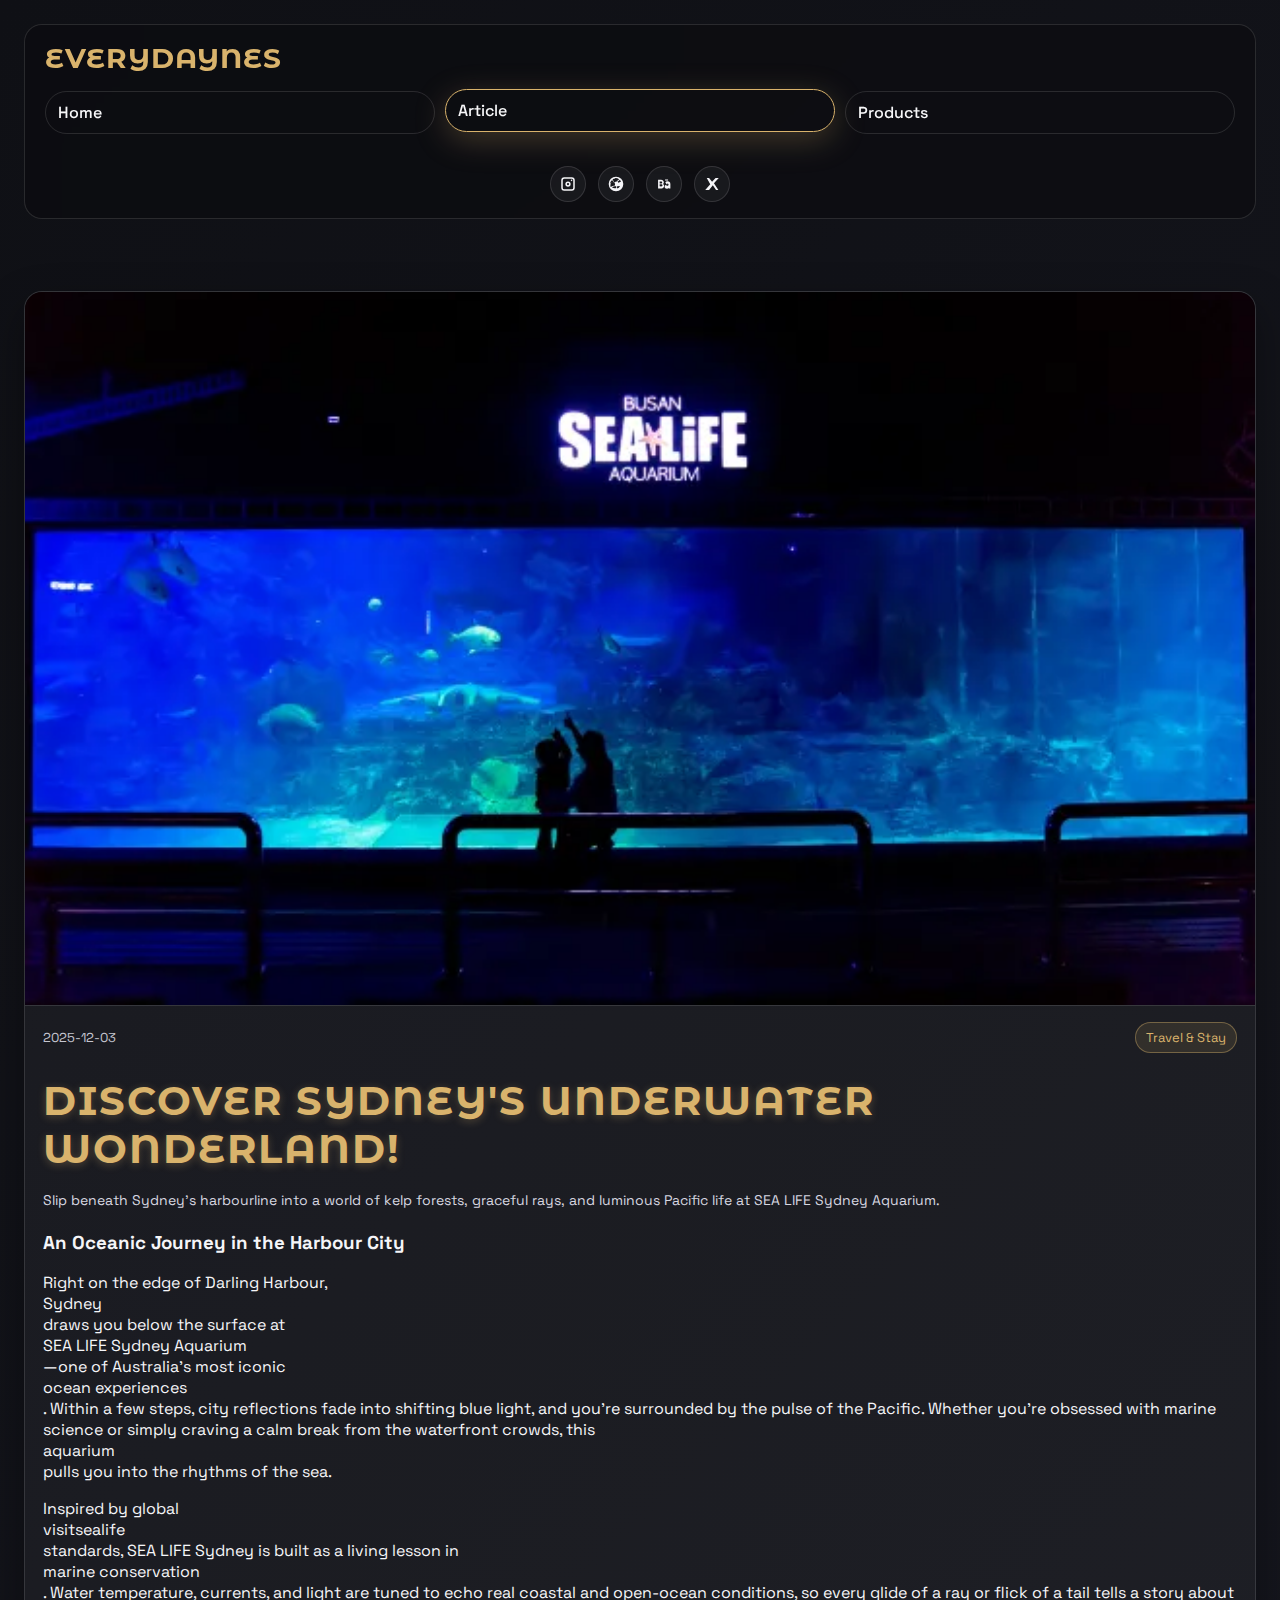
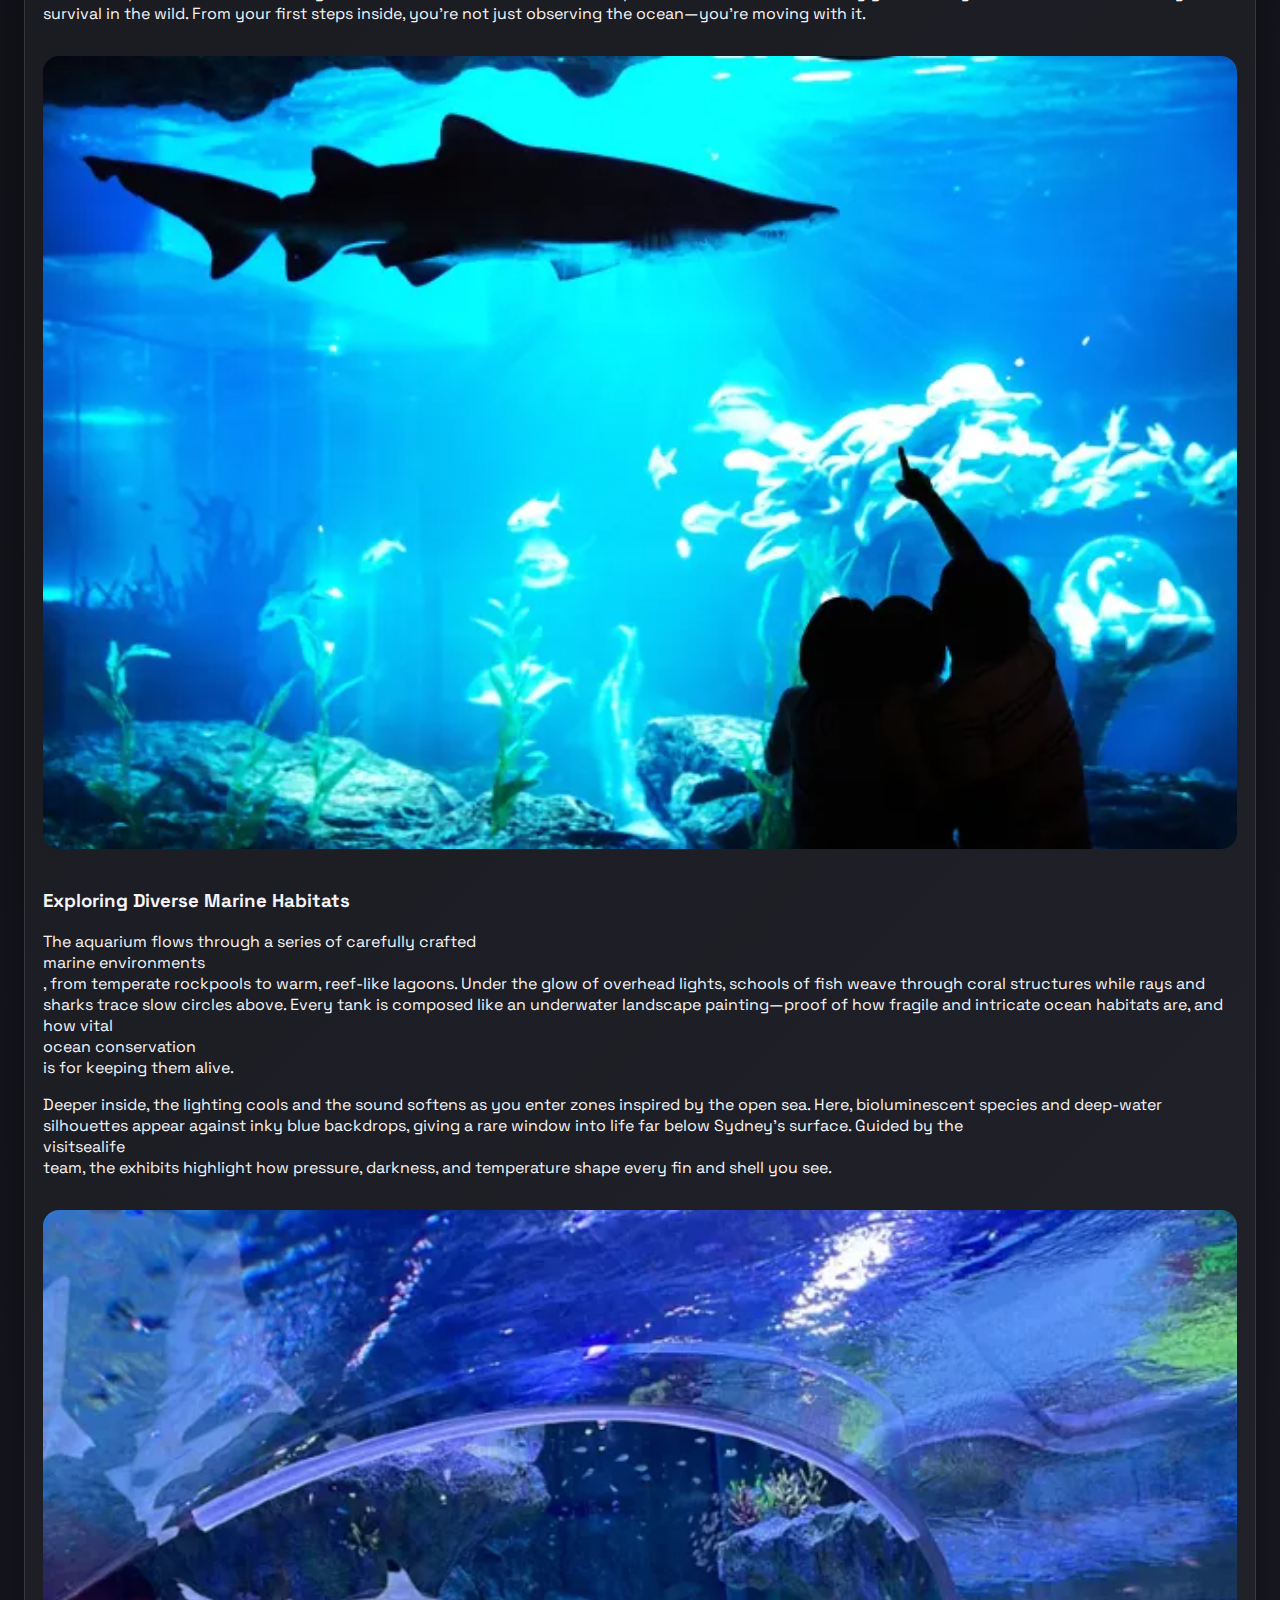
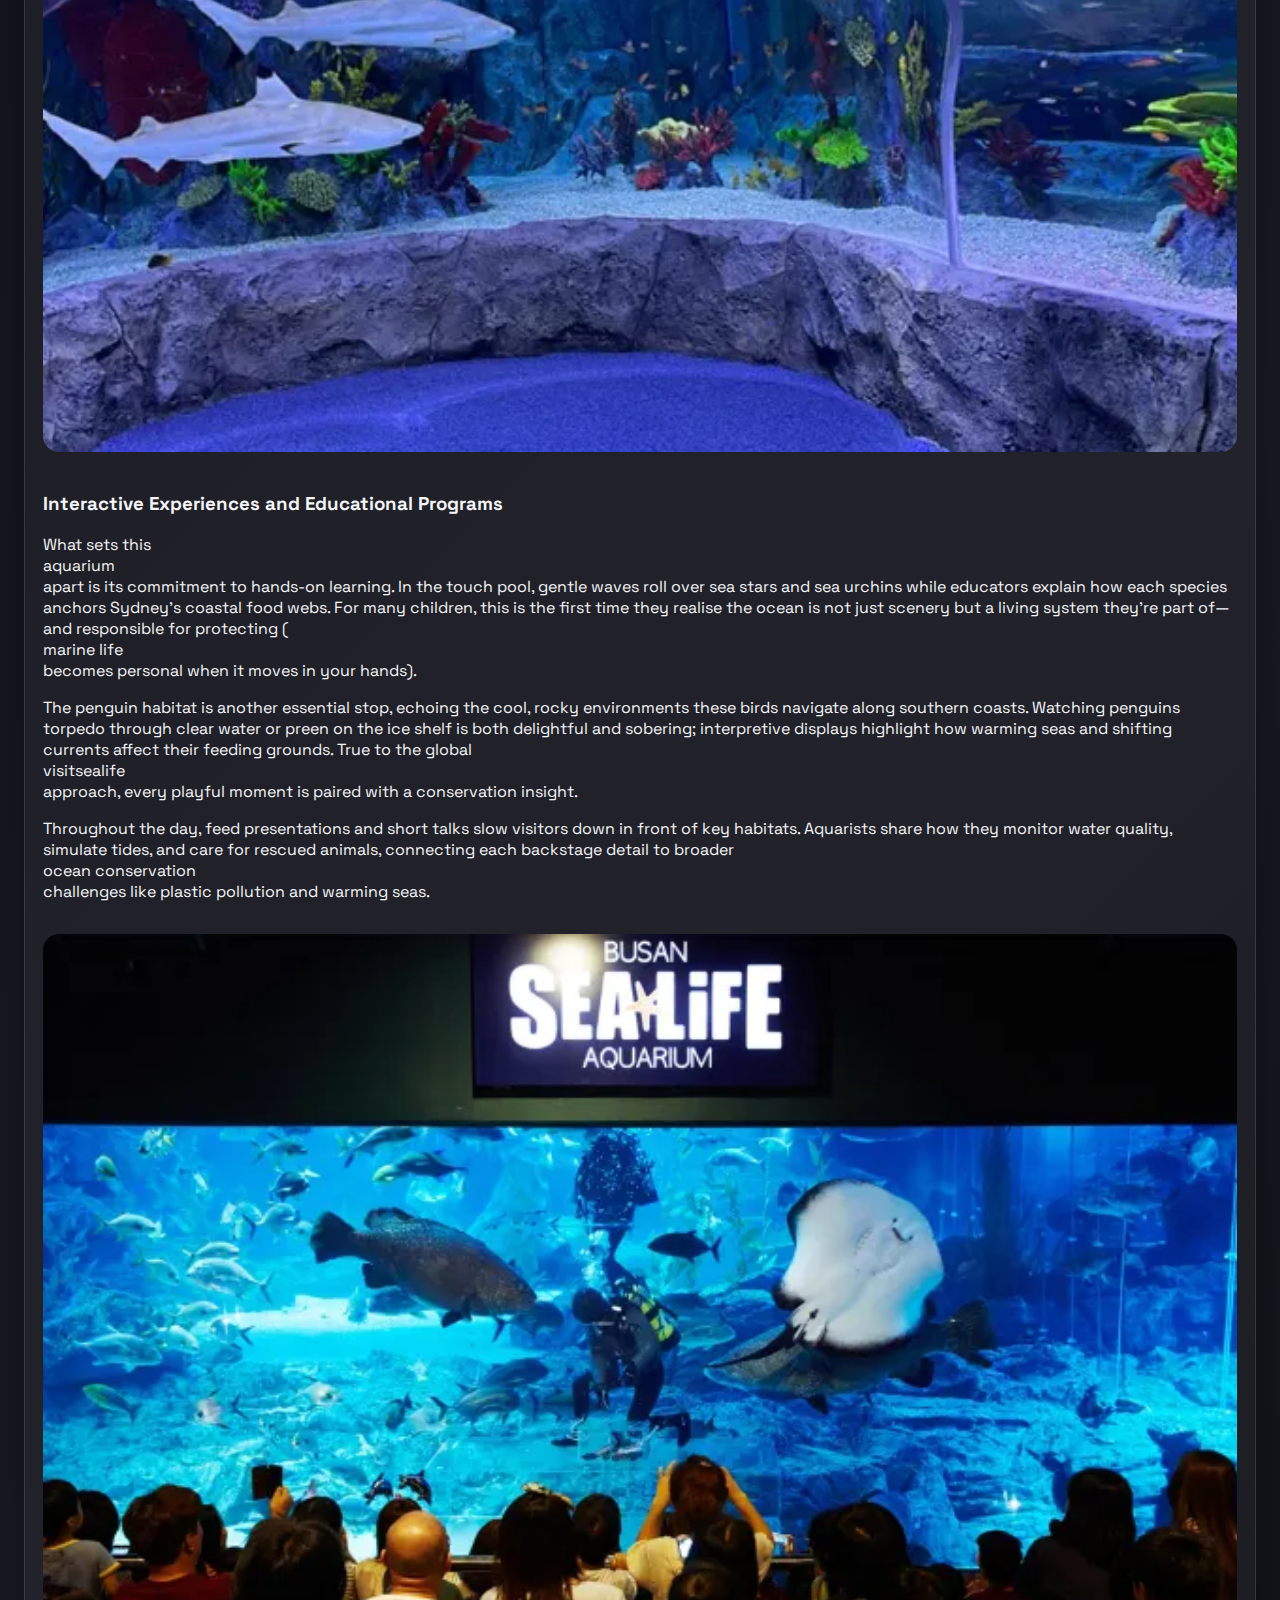
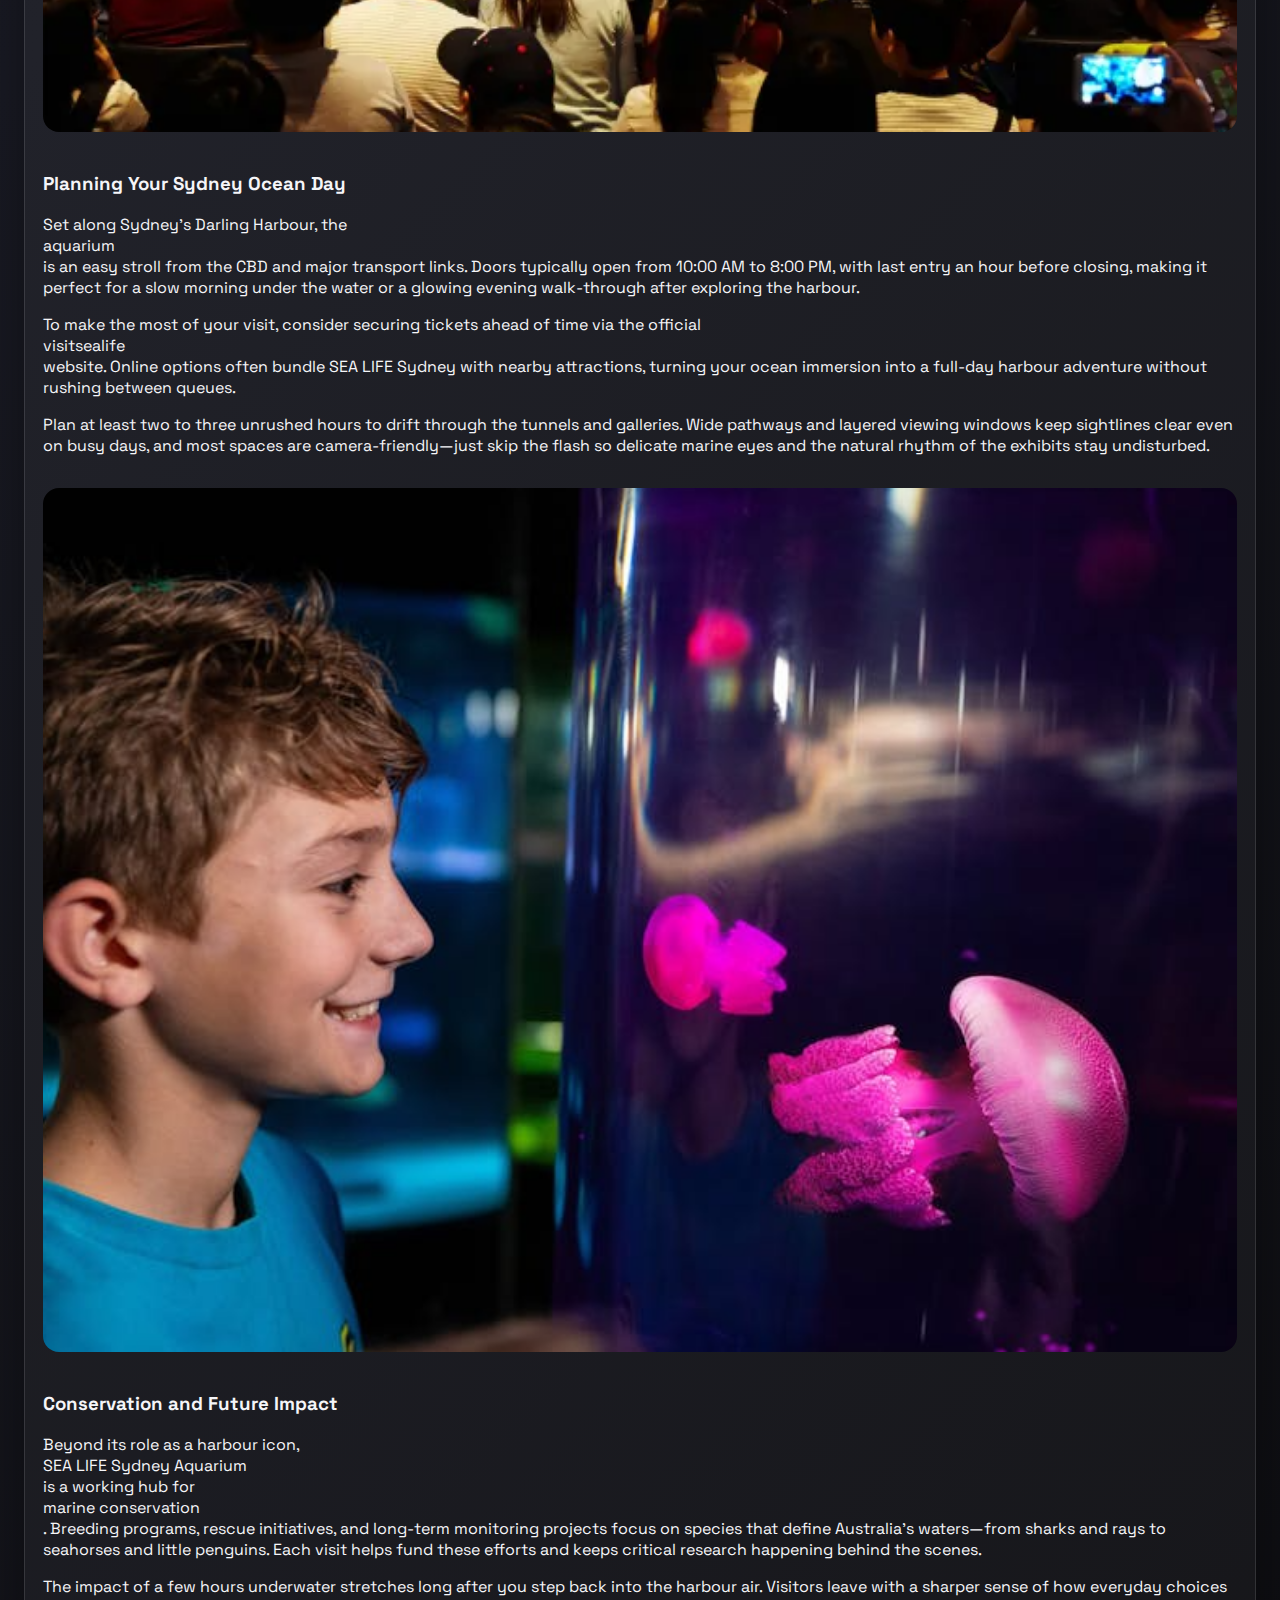
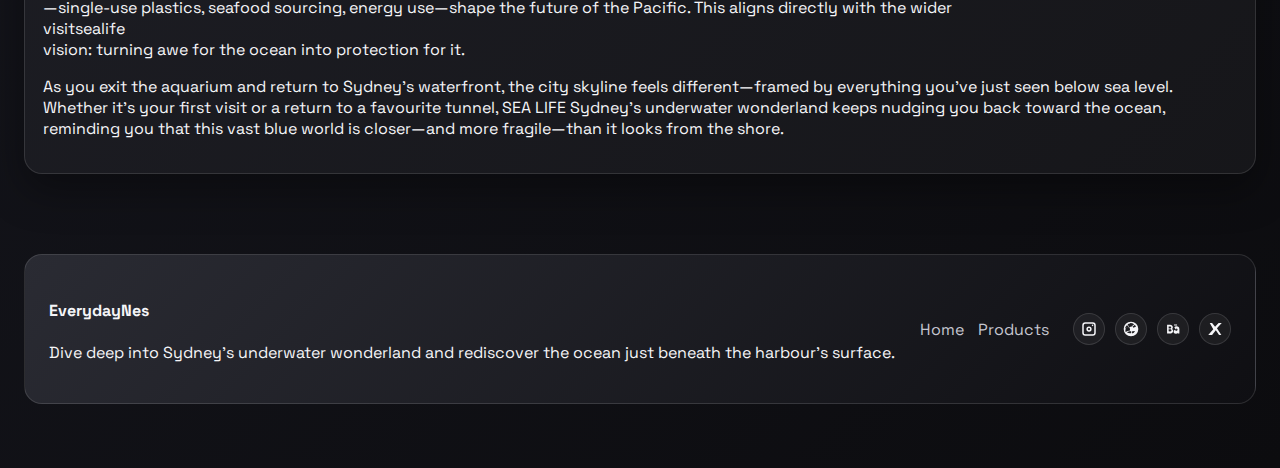
<file: posts/bangkok-underwater-wonderland-2024.html>
<!DOCTYPE html>
<html lang="zh-CN">
<head>
  <meta charset="UTF-8">
  <meta name="viewport" content="width=device-width, initial-scale=1.0">
  <title>Discover Sydney's underwater wonderland! | EverydayNes</title>
  <link rel="preconnect" href="https://fonts.googleapis.com">
  <link rel="preconnect" href="https://fonts.gstatic.com" crossorigin>
  <link href="https://fonts.googleapis.com/css2?family=Space+Grotesk:wght@400;500;700&family=Montserrat+Alternates:wght@500;700&display=swap" rel="stylesheet">
  <link rel="stylesheet" href="https://cdnjs.cloudflare.com/ajax/libs/font-awesome/6.5.2/css/all.min.css">
  <link rel="stylesheet" href="../assets/style.css">
</head>
<body>
  <div class="page-shell">
    <header class="site-header">
      <div class="logo">EverydayNes</div>
      <nav class="nav">
        <a class="nav-link" href="../index.html">Home</a>
        <span class="nav-link active">Article</span>
        <a class="nav-link" href="../products.html">Products</a>
      </nav>
      <div class="top-actions"></div>
      <div class="socials">
        <a href="https://instagram.com/everydaynes" aria-label="Instagram" target="_blank" rel="noreferrer"><svg viewBox="0 0 24 24"><path d="M7 3h10a4 4 0 0 1 4 4v10a4 4 0 0 1-4 4H7a4 4 0 0 1-4-4V7a4 4 0 0 1 4-4zm0 2a2 2 0 0 0-2 2v10a2 2 0 0 0 2 2h10a2 2 0 0 0 2-2V7a2 2 0 0 0-2-2H7zm5 3.5A3.5 3.5 0 1 1 8.5 12 3.5 3.5 0 0 1 12 8.5zm0 2A1.5 1.5 0 1 0 13.5 12 1.5 1.5 0 0 0 12 10.5zm4.75-4.4a1.05 1.05 0 1 1-1.05 1.05 1.05 1.05 0 0 1 1.05-1.05z"/></svg></a>
        <a href="https://dribbble.com/everydaynes" aria-label="Dribbble" target="_blank" rel="noreferrer"><svg viewBox="0 0 24 24"><path d="M12 2.25A9.75 9.75 0 1 0 21.75 12 9.75 9.75 0 0 0 12 2.25zm6.9 9a7.93 7.93 0 0 0-.52-2.28 14.6 14.6 0 0 1-3.4 1.2 22.2 22.2 0 0 0-.7-1.4 13 13 0 0 0 2.9-2.4 7.77 7.77 0 0 1 1.72 4.88zm-2.82-5.7a11.4 11.4 0 0 1-2.6 2.2 18.3 18.3 0 0 0-3-3.78A7.78 7.78 0 0 1 16.08 5.6zm-5.18-1.1a16.5 16.5 0 0 1 3.15 4.02A13.5 13.5 0 0 1 9.2 9.5a16.4 16.4 0 0 0-1.72-3.8A7.8 7.8 0 0 1 10.9 4.5zM6.8 6.5a14.6 14.6 0 0 1 2 3.65 13.9 13.9 0 0 0-4.7.5A7.8 7.8 0 0 1 6.8 6.5zm-2 5.5a6.3 6.3 0 0 1 .2-1.56 12.3 12.3 0 0 1 5.18-.6 23 23 0 0 1 .6 4.16h-.1a14.3 14.3 0 0 0-5.88 2.16A7.77 7.77 0 0 1 4.8 12zm1.7 4.46a12.7 12.7 0 0 1 5-1.82 21.6 21.6 0 0 1 1 2.7 7.74 7.74 0 0 1-6-.88zm7.3 1.62a23.5 23.5 0 0 0-1-2.62 10.9 10.9 0 0 1 4.42-.6 7.8 7.8 0 0 1-3.42 3.22z"/></svg></a>
        <a href="https://www.behance.net/everydaynes" aria-label="Behance" target="_blank" rel="noreferrer"><svg viewBox="0 0 24 24"><path d="M4.1 6.2h4.3a3.4 3.4 0 0 1 2.5 5.7A3.4 3.4 0 0 1 8.6 18H4.1zm4 5.1c.9 0 1.5-.6 1.5-1.4S9 8.5 8.1 8.5H6.2v2.8zm.2 4.1c1 0 1.7-.7 1.7-1.6s-.7-1.6-1.7-1.6H6.2V15zM13.8 9.7c.6-.9 1.6-1.4 3-1.4 2.2 0 3.7 1.3 3.7 3.6V18h-2.2v-.8a3 3 0 0 1-2.6 1c-1.6 0-2.9-.9-2.9-2.5s1.1-2.4 3-2.6l2.5-.2c0-.9-.5-1.4-1.5-1.4a1.7 1.7 0 0 0-1.6.9zm1.3 4c0 .6.5 1 1.2 1 .9 0 1.6-.6 1.6-1.6v-.4l-1.7.2c-.7.1-1.1.4-1.1.8zM13.4 6h4v1.2h-4z"/></svg></a>
        <a href="https://x.com/everydaynes" aria-label="X" target="_blank" rel="noreferrer"><svg viewBox="0 0 24 24"><path d="M5 4h3.1l4 5 4.7-5H21l-6.4 7.1 5.9 8.9h-3.1l-4.3-6.4-5 6.4H3l6.7-7.8z"/></svg></a>
      </div>
    </header>

    <main class="section">
      <article class="card">
        <div class="card-img">
          <img src="../images/头图.png" alt="Sydney underwater aquarium with colorful marine life and reef hues">
        </div>
        <div class="card-body">
          <div class="card-meta">
            <span>2025-12-03</span>
            <span class="pill">Travel & Stay</span>
          </div>
          <h1 class="card-title" style="font-size: 2.5rem; font-weight: 700; line-height: 1.2; margin: 24px 0 16px 0; color: #d9b36c; text-transform: uppercase; letter-spacing: 2px; font-family: 'Montserrat Alternates', sans-serif; text-shadow: 0 2px 8px rgba(217, 179, 108, 0.3);">Discover Sydney's underwater wonderland!</h1>
          <p class="card-excerpt">Slip beneath Sydney’s harbourline into a world of kelp forests, graceful rays, and luminous Pacific life at SEA LIFE Sydney Aquarium.</p>

          <div class="article-content">
            <h3>An Oceanic Journey in the Harbour City</h3>
            <p>Right on the edge of Darling Harbour, <a href="https://www.linkhaitao.com/index.php?mod=lhdeal&track=c6a2iuRs4CIKNREP3hCNCdYXKvhJEc4_aj0QmEadQryJCRJGh017eRA9_bT2_awo_b6baZnMgPM9gGDdTxun_aj6_ammw_c&new=https%3A%2F%2Fwww.visitsealife.com%2Fsydney%2F">Sydney</a> draws you below the surface at <a href="https://www.linkhaitao.com/index.php?mod=lhdeal&track=c6a2iuRs4CIKNREP3hCNCdYXKvhJEc4_aj0QmEadQryJCRJGh017eRA9_bT2_awo_b6baZnMgPM9gGDdTxun_aj6_ammw_c&new=https%3A%2F%2Fwww.visitsealife.com%2Fsydney%2F">SEA LIFE Sydney Aquarium</a>—one of Australia's most iconic <a href="https://www.linkhaitao.com/index.php?mod=lhdeal&track=c6a2iuRs4CIKNREP3hCNCdYXKvhJEc4_aj0QmEadQryJCRJGh017eRA9_bT2_awo_b6baZnMgPM9gGDdTxun_aj6_ammw_c&new=https%3A%2F%2Fwww.visitsealife.com%2Fsydney%2F">ocean experiences</a>. Within a few steps, city reflections fade into shifting blue light, and you’re surrounded by the pulse of the Pacific. Whether you’re obsessed with marine science or simply craving a calm break from the waterfront crowds, this <a href="https://www.linkhaitao.com/index.php?mod=lhdeal&track=c6a2iuRs4CIKNREP3hCNCdYXKvhJEc4_aj0QmEadQryJCRJGh017eRA9_bT2_awo_b6baZnMgPM9gGDdTxun_aj6_ammw_c&new=https%3A%2F%2Fwww.visitsealife.com%2Fsydney%2F">aquarium</a> pulls you into the rhythms of the sea.</p>

            <p>Inspired by global <a href="https://www.linkhaitao.com/index.php?mod=lhdeal&track=c6a2iuRs4CIKNREP3hCNCdYXKvhJEc4_aj0QmEadQryJCRJGh017eRA9_bT2_awo_b6baZnMgPM9gGDdTxun_aj6_ammw_c&new=https%3A%2F%2Fwww.visitsealife.com%2Fsydney%2F">visitsealife</a> standards, SEA LIFE Sydney is built as a living lesson in <a href="https://www.linkhaitao.com/index.php?mod=lhdeal&track=c6a2iuRs4CIKNREP3hCNCdYXKvhJEc4_aj0QmEadQryJCRJGh017eRA9_bT2_awo_b6baZnMgPM9gGDdTxun_aj6_ammw_c&new=https%3A%2F%2Fwww.visitsealife.com%2Fsydney%2F">marine conservation</a>. Water temperature, currents, and light are tuned to echo real coastal and open-ocean conditions, so every glide of a ray or flick of a tail tells a story about survival in the wild. From your first steps inside, you’re not just observing the ocean—you’re moving with it.</p>

            <img src="../images/1.png" alt="Colorful coral reef exhibit with tropical fish" style="width:100%;border-radius:16px;margin:16px 0;">

            <h3>Exploring Diverse Marine Habitats</h3>
            <p>The aquarium flows through a series of carefully crafted <a href="https://www.linkhaitao.com/index.php?mod=lhdeal&track=c6a2iuRs4CIKNREP3hCNCdYXKvhJEc4_aj0QmEadQryJCRJGh017eRA9_bT2_awo_b6baZnMgPM9gGDdTxun_aj6_ammw_c&new=https%3A%2F%2Fwww.visitsealife.com%2Fsydney%2F">marine environments</a>, from temperate rockpools to warm, reef-like lagoons. Under the glow of overhead lights, schools of fish weave through coral structures while rays and sharks trace slow circles above. Every tank is composed like an underwater landscape painting—proof of how fragile and intricate ocean habitats are, and how vital <a href="https://www.linkhaitao.com/index.php?mod=lhdeal&track=c6a2iuRs4CIKNREP3hCNCdYXKvhJEc4_aj0QmEadQryJCRJGh017eRA9_bT2_awo_b6baZnMgPM9gGDdTxun_aj6_ammw_c&new=https%3A%2F%2Fwww.visitsealife.com%2Fsydney%2F">ocean conservation</a> is for keeping them alive.</p>

            <p>Deeper inside, the lighting cools and the sound softens as you enter zones inspired by the open sea. Here, bioluminescent species and deep-water silhouettes appear against inky blue backdrops, giving a rare window into life far below Sydney’s surface. Guided by the <a href="https://www.linkhaitao.com/index.php?mod=lhdeal&track=c6a2iuRs4CIKNREP3hCNCdYXKvhJEc4_aj0QmEadQryJCRJGh017eRA9_bT2_awo_b6baZnMgPM9gGDdTxun_aj6_ammw_c&new=https%3A%2F%2Fwww.visitsealife.com%2Fsydney%2F">visitsealife</a> team, the exhibits highlight how pressure, darkness, and temperature shape every fin and shell you see.</p>

            <img src="../images/2.png" alt="Shark tunnel walkthrough experience" style="width:100%;border-radius:16px;margin:16px 0;">

            <h3>Interactive Experiences and Educational Programs</h3>
            <p>What sets this <a href="https://www.linkhaitao.com/index.php?mod=lhdeal&track=c6a2iuRs4CIKNREP3hCNCdYXKvhJEc4_aj0QmEadQryJCRJGh017eRA9_bT2_awo_b6baZnMgPM9gGDdTxun_aj6_ammw_c&new=https%3A%2F%2Fwww.visitsealife.com%2Fsydney%2F">aquarium</a> apart is its commitment to hands-on learning. In the touch pool, gentle waves roll over sea stars and sea urchins while educators explain how each species anchors Sydney’s coastal food webs. For many children, this is the first time they realise the ocean is not just scenery but a living system they’re part of—and responsible for protecting (<a href="https://www.linkhaitao.com/index.php?mod=lhdeal&track=c6a2iuRs4CIKNREP3hCNCdYXKvhJEc4_aj0QmEadQryJCRJGh017eRA9_bT2_awo_b6baZnMgPM9gGDdTxun_aj6_ammw_c&new=https%3A%2F%2Fwww.visitsealife.com%2Fsydney%2F">marine life</a> becomes personal when it moves in your hands).</p>

            <p>The penguin habitat is another essential stop, echoing the cool, rocky environments these birds navigate along southern coasts. Watching penguins torpedo through clear water or preen on the ice shelf is both delightful and sobering; interpretive displays highlight how warming seas and shifting currents affect their feeding grounds. True to the global <a href="https://www.linkhaitao.com/index.php?mod=lhdeal&track=c6a2iuRs4CIKNREP3hCNCdYXKvhJEc4_aj0QmEadQryJCRJGh017eRA9_bT2_awo_b6baZnMgPM9gGDdTxun_aj6_ammw_c&new=https%3A%2F%2Fwww.visitsealife.com%2Fsydney%2F">visitsealife</a> approach, every playful moment is paired with a conservation insight.</p>

            <p>Throughout the day, feed presentations and short talks slow visitors down in front of key habitats. Aquarists share how they monitor water quality, simulate tides, and care for rescued animals, connecting each backstage detail to broader <a href="https://www.linkhaitao.com/index.php?mod=lhdeal&track=c6a2iuRs4CIKNREP3hCNCdYXKvhJEc4_aj0QmEadQryJCRJGh017eRA9_bT2_awo_b6baZnMgPM9gGDdTxun_aj6_ammw_c&new=https%3A%2F%2Fwww.visitsealife.com%2Fsydney%2F">ocean conservation</a> challenges like plastic pollution and warming seas.</p>

            <img src="../images/3.png" alt="Children interacting with marine life in touch pool" style="width:100%;border-radius:16px;margin:16px 0;">

            <h3>Planning Your Sydney Ocean Day</h3>
            <p>Set along Sydney’s Darling Harbour, the <a href="https://www.linkhaitao.com/index.php?mod=lhdeal&track=c6a2iuRs4CIKNREP3hCNCdYXKvhJEc4_aj0QmEadQryJCRJGh017eRA9_bT2_awo_b6baZnMgPM9gGDdTxun_aj6_ammw_c&new=https%3A%2F%2Fwww.visitsealife.com%2Fsydney%2F">aquarium</a> is an easy stroll from the CBD and major transport links. Doors typically open from 10:00 AM to 8:00 PM, with last entry an hour before closing, making it perfect for a slow morning under the water or a glowing evening walk-through after exploring the harbour.</p>

            <p>To make the most of your visit, consider securing tickets ahead of time via the official <a href="https://www.linkhaitao.com/index.php?mod=lhdeal&track=c6a2iuRs4CIKNREP3hCNCdYXKvhJEc4_aj0QmEadQryJCRJGh017eRA9_bT2_awo_b6baZnMgPM9gGDdTxun_aj6_ammw_c&new=https%3A%2F%2Fwww.visitsealife.com%2Fsydney%2F">visitsealife</a> website. Online options often bundle SEA LIFE Sydney with nearby attractions, turning your ocean immersion into a full-day harbour adventure without rushing between queues.</p>

            <p>Plan at least two to three unrushed hours to drift through the tunnels and galleries. Wide pathways and layered viewing windows keep sightlines clear even on busy days, and most spaces are camera-friendly—just skip the flash so delicate marine eyes and the natural rhythm of the exhibits stay undisturbed.</p>

            <img src="../images/4.png" alt="Stunning jellyfish display with colorful lighting" style="width:100%;border-radius:16px;margin:16px 0;">

            <h3>Conservation and Future Impact</h3>
            <p>Beyond its role as a harbour icon, <a href="https://www.linkhaitao.com/index.php?mod=lhdeal&track=c6a2iuRs4CIKNREP3hCNCdYXKvhJEc4_aj0QmEadQryJCRJGh017eRA9_bT2_awo_b6baZnMgPM9gGDdTxun_aj6_ammw_c&new=https%3A%2F%2Fwww.visitsealife.com%2Fsydney%2F">SEA LIFE Sydney Aquarium</a> is a working hub for <a href="https://www.linkhaitao.com/index.php?mod=lhdeal&track=c6a2iuRs4CIKNREP3hCNCdYXKvhJEc4_aj0QmEadQryJCRJGh017eRA9_bT2_awo_b6baZnMgPM9gGDdTxun_aj6_ammw_c&new=https%3A%2F%2Fwww.visitsealife.com%2Fsydney%2F">marine conservation</a>. Breeding programs, rescue initiatives, and long-term monitoring projects focus on species that define Australia’s waters—from sharks and rays to seahorses and little penguins. Each visit helps fund these efforts and keeps critical research happening behind the scenes.</p>

            <p>The impact of a few hours underwater stretches long after you step back into the harbour air. Visitors leave with a sharper sense of how everyday choices—single-use plastics, seafood sourcing, energy use—shape the future of the Pacific. This aligns directly with the wider <a href="https://www.linkhaitao.com/index.php?mod=lhdeal&track=c6a2iuRs4CIKNREP3hCNCdYXKvhJEc4_aj0QmEadQryJCRJGh017eRA9_bT2_awo_b6baZnMgPM9gGDdTxun_aj6_ammw_c&new=https%3A%2F%2Fwww.visitsealife.com%2Fsydney%2F">visitsealife</a> vision: turning awe for the ocean into protection for it.</p>

            <p>As you exit the aquarium and return to Sydney’s waterfront, the city skyline feels different—framed by everything you’ve just seen below sea level. Whether it’s your first visit or a return to a favourite tunnel, SEA LIFE Sydney’s underwater wonderland keeps nudging you back toward the ocean, reminding you that this vast blue world is closer—and more fragile—than it looks from the shore.</p>
          </div>
        </div>
      </article>
    </main>

    <footer class="site-footer">
      <div class="footer-mission">
        <h4>EverydayNes</h4>
        <p>Dive deep into Sydney's underwater wonderland and rediscover the ocean just beneath the harbour’s surface.</p>
      </div>
      <div class="footer-links">
        <a href="../index.html">Home</a>
        <a href="../products.html">Products</a>
      </div>
      <div class="footer-socials">
        <a href="https://instagram.com/everydaynes" aria-label="Instagram" target="_blank" rel="noreferrer"><svg viewBox="0 0 24 24"><path d="M7 3h10a4 4 0 0 1 4 4v10a4 4 0 0 1-4 4H7a4 4 0 0 1-4-4V7a4 4 0 0 1 4-4zm0 2a2 2 0 0 0-2 2v10a2 2 0 0 0 2 2h10a2 2 0 0 0 2-2V7a2 2 0 0 0-2-2H7zm5 3.5A3.5 3.5 0 1 1 8.5 12 3.5 3.5 0 0 1 12 8.5zm0 2A1.5 1.5 0 1 0 13.5 12 1.5 1.5 0 0 0 12 10.5zm4.75-4.4a1.05 1.05 0 1 1-1.05 1.05 1.05 1.05 0 0 1 1.05-1.05z"/></svg></a>
        <a href="https://dribbble.com/everydaynes" aria-label="Dribbble" target="_blank" rel="noreferrer"><svg viewBox="0 0 24 24"><path d="M12 2.25A9.75 9.75 0 1 0 21.75 12 9.75 9.75 0 0 0 12 2.25zm6.9 9a7.93 7.93 0 0 0-.52-2.28 14.6 14.6 0 0 1-3.4 1.2 22.2 22.2 0 0 0-.7-1.4 13 13 0 0 0 2.9-2.4 7.77 7.77 0 0 1 1.72 4.88zm-2.82-5.7a11.4 11.4 0 0 1-2.6 2.2 18.3 18.3 0 0 0-3-3.78A7.78 7.78 0 0 1 16.08 5.6zm-5.18-1.1a16.5 16.5 0 0 1 3.15 4.02A13.5 13.5 0 0 1 9.2 9.5a16.4 16.4 0 0 0-1.72-3.8A7.8 7.8 0 0 1 10.9 4.5zM6.8 6.5a14.6 14.6 0 0 1 2 3.65 13.9 13.9 0 0 0-4.7.5A7.8 7.8 0 0 1 6.8 6.5zm-2 5.5a6.3 6.3 0 0 1 .2-1.56 12.3 12.3 0 0 1 5.18-.6 23 23 0 0 1 .6 4.16h-.1a14.3 14.3 0 0 0-5.88 2.16A7.77 7.77 0 0 1 4.8 12zm1.7 4.46a12.7 12.7 0 0 1 5-1.82 21.6 21.6 0 0 1 1 2.7 7.74 7.74 0 0 1-6-.88zm7.3 1.62a23.5 23.5 0 0 0-1-2.62 10.9 10.9 0 0 1 4.42-.6 7.8 7.8 0 0 1-3.42 3.22z"/></svg></a>
        <a href="https://www.behance.net/everydaynes" aria-label="Behance" target="_blank" rel="noreferrer"><svg viewBox="0 0 24 24"><path d="M4.1 6.2h4.3a3.4 3.4 0 0 1 2.5 5.7A3.4 3.4 0 0 1 8.6 18H4.1zm4 5.1c.9 0 1.5-.6 1.5-1.4S9 8.5 8.1 8.5H6.2v2.8zm.2 4.1c1 0 1.7-.7 1.7-1.6s-.7-1.6-1.7-1.6H6.2V15zM13.8 9.7c.6-.9 1.6-1.4 3-1.4 2.2 0 3.7 1.3 3.7 3.6V18h-2.2v-.8a3 3 0 0 1-2.6 1c-1.6 0-2.9-.9-2.9-2.5s1.1-2.4 3-2.6l2.5-.2c0-.9-.5-1.4-1.5-1.4a1.7 1.7 0 0 0-1.6.9zm1.3 4c0 .6.5 1 1.2 1 .9 0 1.6-.6 1.6-1.6v-.4l-1.7.2c-.7.1-1.1.4-1.1.8zM13.4 6h4v1.2h-4z"/></svg></a>
        <a href="https://x.com/everydaynes" aria-label="X" target="_blank" rel="noreferrer"><svg viewBox="0 0 24 24"><path d="M5 4h3.1l4 5 4.7-5H21l-6.4 7.1 5.9 8.9h-3.1l-4.3-6.4-5 6.4H3l6.7-7.8z"/></svg></a>
      </div>
    </footer>
  </div>
</body>
</html>
</file>
<file: assets/style.css>
*,
*::before,
*::after {
  box-sizing: border-box;
}

:root {
  --bg: #0c0c0f;
  --bg-soft: linear-gradient(135deg, #0f1015 0%, #181922 60%, #0c0c0f 100%);
  --gold: #d9b36c;
  --gray: #d9d9e3;
  --card: rgba(255, 255, 255, 0.04);
  --stroke: rgba(255, 255, 255, 0.12);
  --accent: #7fd1c3;
  --radius: 18px;
  --transition: all 0.24s ease;
  --shadow: 0 20px 60px rgba(0, 0, 0, 0.45);
}

body {
  margin: 0;
  font-family: 'Space Grotesk', 'Montserrat Alternates', system-ui, -apple-system, sans-serif;
  background: var(--bg-soft);
  color: #f5f5f8;
  min-height: 100vh;
}

a {
  color: inherit;
  text-decoration: none;
}

.page-shell {
  max-width: 1280px;
  margin: 0 auto;
  padding: 24px 24px 64px;
}

.site-header {
  display: grid;
  grid-template-columns: 1fr;
  gap: 16px;
  align-items: center;
  position: sticky;
  top: 0;
  z-index: 20;
  padding: 16px 20px;
  border: 1px solid var(--stroke);
  border-radius: var(--radius);
  backdrop-filter: blur(14px);
  background: rgba(12, 12, 15, 0.7);
}

.logo {
  font-family: 'Montserrat Alternates', 'Space Grotesk', sans-serif;
  font-size: 28px;
  font-weight: 700;
  letter-spacing: 1px;
  color: var(--gold);
  text-transform: uppercase;
}

.nav {
  display: grid;
  grid-template-columns: repeat(auto-fit, minmax(120px, 1fr));
  gap: 10px;
}

.nav-link {
  background: transparent;
  border: 1px solid var(--stroke);
  color: #f8f8fa;
  padding: 10px 12px;
  border-radius: 999px;
  cursor: pointer;
  font-weight: 500;
  transition: var(--transition);
}

.nav-link:hover,
.nav-link.active {
  border-color: var(--gold);
  box-shadow: 0 8px 32px rgba(217, 179, 108, 0.25);
  transform: translateY(-2px);
}

.top-actions {
  display: flex;
  justify-content: flex-end;
}

.search-box {
  position: relative;
  width: 320px;
  max-width: 100%;
}

.search-box input {
  width: 100%;
  padding: 12px 40px 12px 16px;
  border-radius: 999px;
  border: 1px solid var(--stroke);
  background: rgba(255, 255, 255, 0.06);
  color: #fdfdfd;
  font-size: 14px;
  outline: none;
  transition: var(--transition);
}

.search-box input:focus {
  border-color: var(--gold);
  box-shadow: 0 8px 30px rgba(217, 179, 108, 0.35);
}

.search-box i {
  position: absolute;
  right: 14px;
  top: 50%;
  transform: translateY(-50%);
  color: #c5c6d0;
}

.socials {
  display: flex;
  justify-content: center;
  gap: 12px;
}

.socials a {
  width: 36px;
  height: 36px;
  display: grid;
  place-items: center;
  border-radius: 50%;
  border: 1px solid var(--stroke);
  background: rgba(255, 255, 255, 0.05);
  transition: var(--transition);
  padding: 8px;
}

.socials a:hover {
  border-color: var(--gold);
  transform: rotate(-4deg) translateY(-2px);
}

.socials svg,
.footer-socials svg {
  width: 18px;
  height: 18px;
  fill: #f5f5f8;
  transition: var(--transition);
}

.socials a:hover svg,
.footer-socials a:hover svg {
  fill: var(--gold);
}

.hero {
  position: relative;
  margin-top: 32px;
  padding: 120px 48px;
  border-radius: calc(var(--radius) + 6px);
  background: linear-gradient(135deg, #1a1b24 0%, #11111a 45%, #2c2533 100%);
  overflow: hidden;
  box-shadow: var(--shadow);
}

.hero.secondary {
  margin-top: 28px;
  padding: 64px 32px;
  display: grid;
  grid-template-columns: repeat(auto-fit, minmax(260px, 1fr));
  gap: 16px;
  background: linear-gradient(120deg, #101018 0%, #1a1b24 40%, #0f0f13 100%);
}

.hero-card {
  border: 1px solid var(--stroke);
  border-radius: var(--radius);
  padding: 18px;
  background: rgba(255, 255, 255, 0.03);
  box-shadow: var(--shadow);
  transition: var(--transition);
  position: relative;
  overflow: hidden;
}

.hero-card::after {
  content: '';
  position: absolute;
  inset: 0;
  background: radial-gradient(circle at 30% 20%, rgba(217,179,108,0.12), transparent 45%), radial-gradient(circle at 80% 70%, rgba(127,209,195,0.12), transparent 45%);
  opacity: 0;
  transition: var(--transition);
}

.hero-card:hover {
  transform: translateY(-4px);
  border-color: var(--gold);
}

.hero-card:hover::after {
  opacity: 1;
}

.hero-card h3 {
  margin-top: 0;
  margin-bottom: 8px;
}

.hero-card p {
  margin: 0;
  color: #d7d7e0;
  line-height: 1.6;
}

.hero::after,
.hero::before {
  content: '';
  position: absolute;
  border-radius: 999px;
  filter: blur(70px);
  opacity: 0.6;
}

.hero::after {
  width: 320px;
  height: 320px;
  background: radial-gradient(circle, rgba(217, 179, 108, 0.35), transparent 60%);
  right: -120px;
  top: -40px;
}

.hero::before {
  width: 260px;
  height: 260px;
  background: radial-gradient(circle, rgba(127, 209, 195, 0.35), transparent 60%);
  left: -90px;
  bottom: -40px;
}

.hero-overlay {
  position: absolute;
  inset: 0;
  background: url('https://images.unsplash.com/photo-1529429617124-aee111afe1c8?auto=format&fit=crop&w=1400&q=80') center/cover no-repeat;
  mix-blend-mode: screen;
  opacity: 0.15;
}

.hero-content {
  position: relative;
  max-width: 620px;
}

.eyebrow {
  letter-spacing: 6px;
  color: var(--gold);
  font-size: 12px;
  font-weight: 700;
  text-transform: uppercase;
  margin: 0 0 10px 0;
}

.hero h1 {
  font-size: clamp(40px, 5vw, 62px);
  margin: 0 0 12px;
}

.lead {
  color: #d7d7e0;
  font-size: 18px;
  line-height: 1.6;
  margin-bottom: 24px;
}

.hero-actions {
  display: flex;
  gap: 14px;
}

.btn {
  padding: 12px 18px;
  border-radius: 14px;
  font-weight: 700;
  border: 1px solid var(--stroke);
  color: #f8f8fa;
  display: inline-flex;
  align-items: center;
  gap: 8px;
  transition: var(--transition);
}

.btn.primary {
  background: linear-gradient(135deg, #d9b36c, #7fd1c3);
  color: #0d0d11;
  border: none;
}

.btn.ghost:hover {
  border-color: var(--gold);
  transform: translateY(-2px);
}

.section {
  margin-top: 72px;
}

.section-head {
  display: flex;
  justify-content: space-between;
  align-items: center;
  flex-wrap: wrap;
  gap: 16px;
  margin-bottom: 20px;
}

.section h2 {
  margin: 6px 0 0 0;
  font-size: 30px;
}

.filters {
  display: flex;
  align-items: center;
  gap: 10px;
}

.filter-label {
  color: #c5c6d0;
  font-size: 14px;
}

.filter-tags {
  display: flex;
  flex-wrap: wrap;
  gap: 10px;
}

.filter-tag {
  padding: 8px 12px;
  border-radius: 999px;
  border: 1px solid var(--stroke);
  background: rgba(255, 255, 255, 0.04);
  cursor: pointer;
  transition: var(--transition);
  font-size: 13px;
}

.filter-tag.active,
.filter-tag:hover {
  border-color: var(--gold);
  color: var(--gold);
}

.article-grid {
  display: grid;
  grid-template-columns: repeat(auto-fit, minmax(280px, 1fr));
  gap: 18px;
}

.card {
  background: var(--card);
  border: 1px solid var(--stroke);
  border-radius: var(--radius);
  overflow: hidden;
  position: relative;
  transition: var(--transition);
  box-shadow: 0 16px 40px rgba(0, 0, 0, 0.35);
}

.card a {
  display: block;
  height: 100%;
  color: inherit;
  text-decoration: none;
}

.card::after {
  content: '';
  position: absolute;
  inset: 0;
  border: 1px solid transparent;
  border-image: linear-gradient(120deg, rgba(217, 179, 108, 0.5), rgba(127, 209, 195, 0.4)) 1;
  opacity: 0;
  transition: var(--transition);
  pointer-events: none;
}

.card:hover {
  transform: translateY(-4px) scale(1.01);
}

.card:hover::after {
  opacity: 1;
}

.card-img {
  position: relative;
  padding-top: 58%;
  overflow: hidden;
}

.card-img img {
  position: absolute;
  inset: 0;
  width: 100%;
  height: 100%;
  object-fit: cover;
  transition: var(--transition);
}

.card:hover .card-img img {
  transform: scale(1.05);
}

.card-body {
  padding: 16px 18px 18px;
  border-top: 1px solid var(--stroke);
}

.card-meta {
  display: flex;
  justify-content: space-between;
  align-items: center;
  font-size: 13px;
  color: #c5c6d0;
  margin-bottom: 10px;
}

.card-title {
  font-size: 18px;
  margin: 0 0 8px 0;
  line-height: 1.4;
}

.card-excerpt {
  color: #d7d7e0;
  font-size: 14px;
  line-height: 1.6;
}

.card-footer {
  margin-top: 14px;
  display: flex;
  justify-content: space-between;
  align-items: center;
  font-size: 13px;
  color: var(--gold);
}

.pill {
  padding: 6px 10px;
  border-radius: 999px;
  background: rgba(217, 179, 108, 0.12);
  border: 1px solid rgba(217, 179, 108, 0.4);
  color: var(--gold);
}

.pagination {
  display: flex;
  justify-content: center;
  gap: 8px;
  margin-top: 24px;
}

.page-btn {
  min-width: 44px;
  padding: 10px 12px;
  border-radius: 10px;
  border: 1px solid #fff;
  background: #000;
  color: #fff;
  cursor: pointer;
  transition: var(--transition);
}

.page-btn.active {
  background: linear-gradient(135deg, #d9b36c, #7fd1c3);
  color: #0f1015;
  border: none;
}

.page-btn:hover {
  background: #1f1f25;
}

.about-grid,
.contact-grid {
  display: grid;
  grid-template-columns: repeat(auto-fit, minmax(260px, 1fr));
  gap: 16px;
}

.about-card,
.contact-card {
  padding: 18px;
  border-radius: var(--radius);
  border: 1px solid var(--stroke);
  background: rgba(255, 255, 255, 0.04);
  box-shadow: var(--shadow);
}

.about-card h3,
.contact-card h3 {
  margin: 0 0 8px;
}

.site-footer {
  margin-top: 80px;
  padding: 24px;
  border-radius: var(--radius);
  background: linear-gradient(135deg, #2a2b33, #0f0f13);
  border: 1px solid var(--stroke);
  display: flex;
  align-items: center;
  justify-content: space-between;
  flex-wrap: wrap;
  gap: 16px;
}

.footer-links {
  display: flex;
  gap: 14px;
  color: #c5c6d0;
}

.footer-links a:hover {
  color: var(--gold);
}

.footer-socials {
  display: flex;
  gap: 10px;
}

.footer-socials a {
  width: 32px;
  height: 32px;
  display: grid;
  place-items: center;
  border-radius: 50%;
  border: 1px solid var(--stroke);
  background: rgba(255, 255, 255, 0.05);
  transition: var(--transition);
}

.footer-socials a:hover {
  border-color: var(--gold);
}

@media (max-width: 768px) {
  .site-header {
    position: sticky;
    top: 0;
  }
  .hero {
    padding: 80px 24px;
  }
  .nav {
    grid-template-columns: repeat(auto-fit, minmax(140px, 1fr));
  }
  .section-head {
    flex-direction: column;
    align-items: flex-start;
  }
}
</file>
